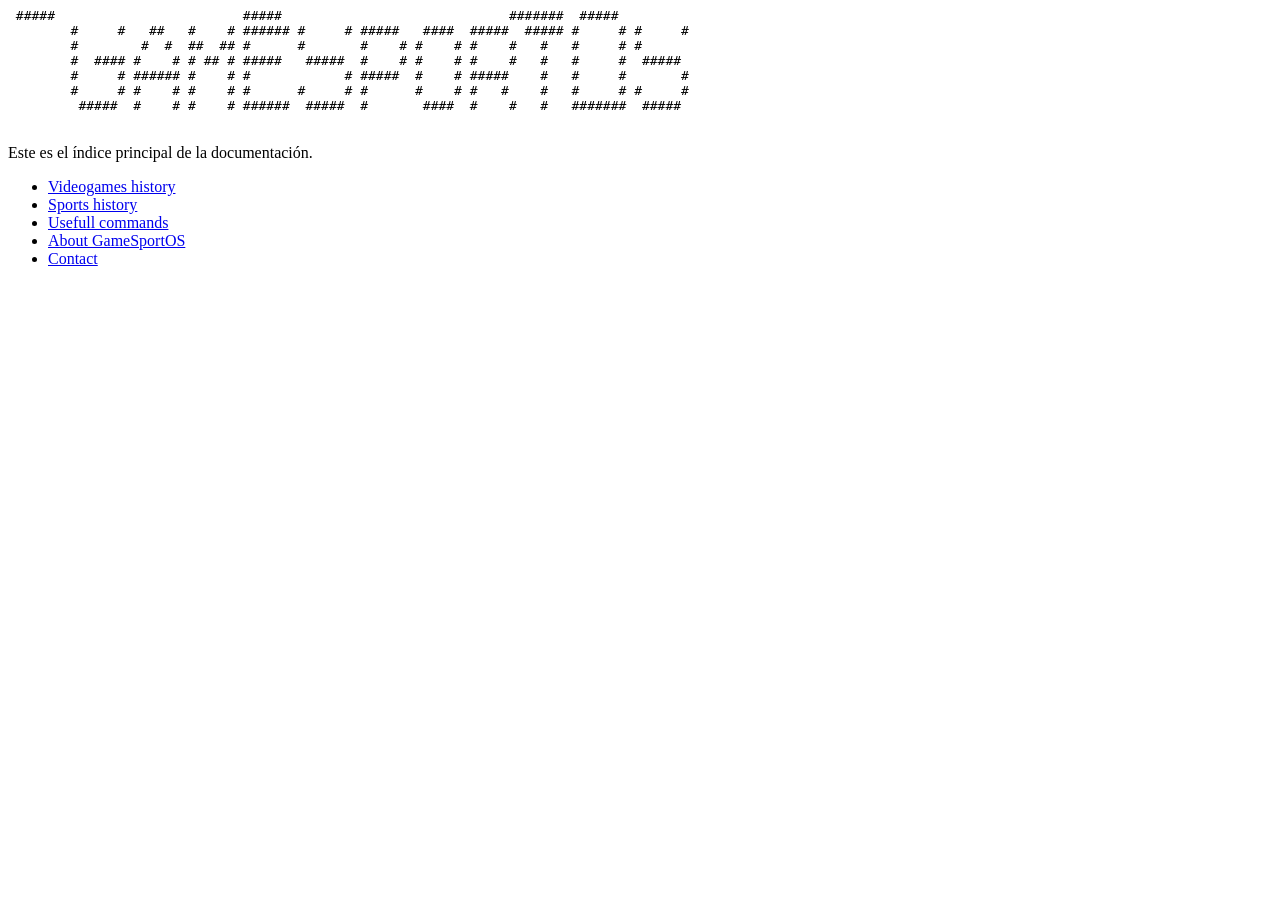
<file: paginaOS/index.html>
<html>
<head>
    <title>GamingSportOS</title>
</head>
<body>
    <pre> #####                        #####                             #######  #####  
        #     #   ##   #    # ###### #     # #####   ####  #####  ##### #     # #     # 
        #        #  #  ##  ## #      #       #    # #    # #    #   #   #     # #       
        #  #### #    # # ## # #####   #####  #    # #    # #    #   #   #     #  #####  
        #     # ###### #    # #            # #####  #    # #####    #   #     #       # 
        #     # #    # #    # #      #     # #      #    # #   #    #   #     # #     # 
         #####  #    # #    # ######  #####  #       ####  #    #   #   #######  #####  
    </pre>
    <p>Este es el índice principal de la documentación.</p>
    <ul>
        <li><a href="/subfolders/history.html">Videogames history</a></li>
        <li><a href="/subfolders/sports_gaming.html">Sports history</a></li>
        <li><a href="/subfolders/commands.html">Usefull commands</a></li>
        <li><a href="/subfolders/about.html">About GameSportOS</a></li>
        <li><a href="/subfolders/contact.html">Contact</a></li>
    </ul>
</body>
</html>
</file>
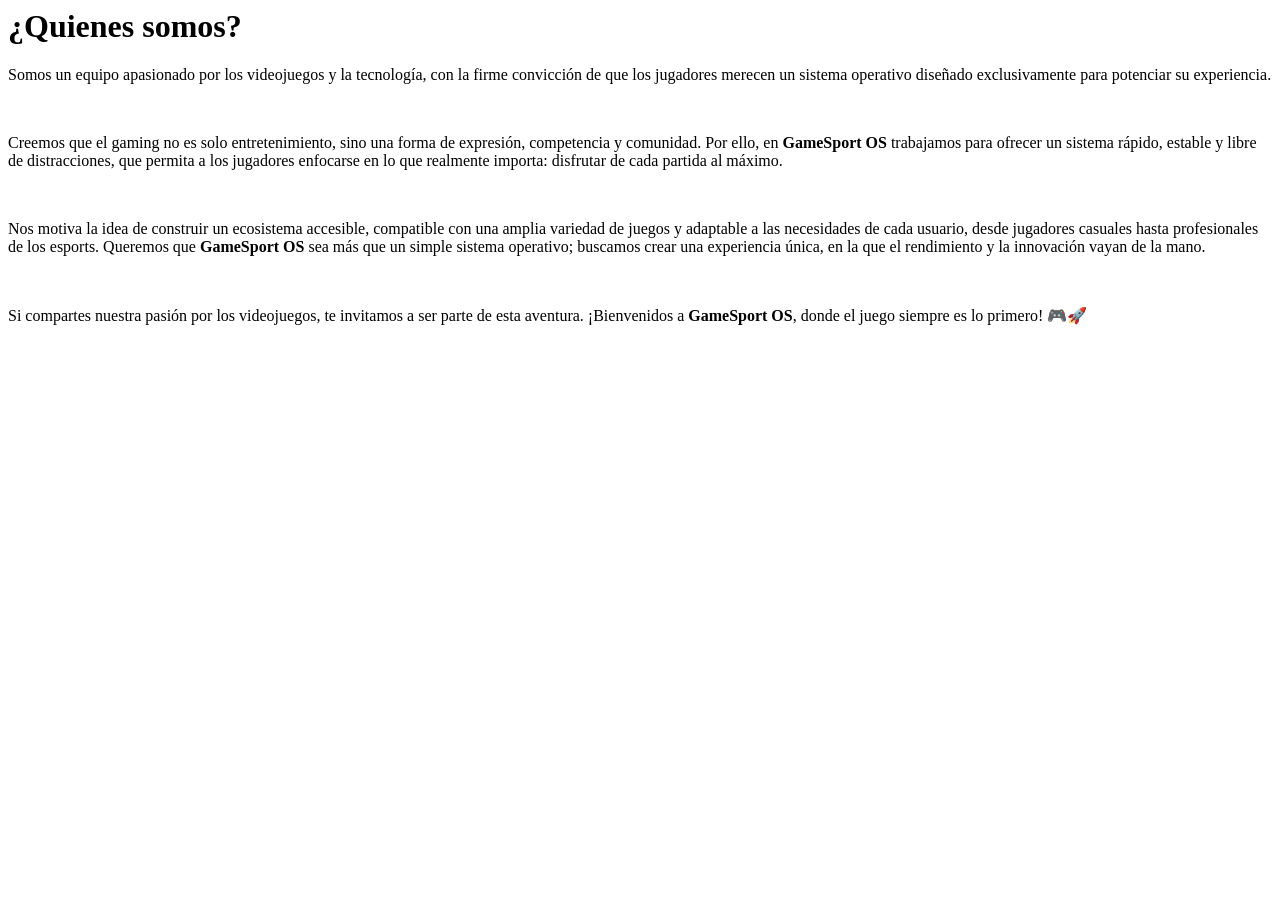
<file: paginaOS/subfolders/about.html>
<html>
<h1>¿Quienes somos?</h1>
<p>Somos un equipo apasionado por los videojuegos y la tecnología, con la firme convicción de que los jugadores merecen un sistema operativo diseñado exclusivamente para potenciar su experiencia.</p>
<br>
<p>Creemos que el gaming no es solo entretenimiento, sino una forma de expresión, competencia y comunidad. Por ello, en <b>GameSport OS</b> trabajamos para ofrecer un sistema rápido, estable y libre de distracciones, que permita a los jugadores enfocarse en lo que realmente importa: disfrutar de cada partida al máximo.</p>
<br>
<p>Nos motiva la idea de construir un ecosistema accesible, compatible con una amplia variedad de juegos y adaptable a las necesidades de cada usuario, desde jugadores casuales hasta profesionales de los esports. Queremos que <b>GameSport OS</b> sea más que un simple sistema operativo; buscamos crear una experiencia única, en la que el rendimiento y la innovación vayan de la mano.</p>
<br>
<p>Si compartes nuestra pasión por los videojuegos, te invitamos a ser parte de esta aventura. ¡Bienvenidos a <b>GameSport OS</b>, donde el juego siempre es lo primero! 🎮🚀
</html>
</file>
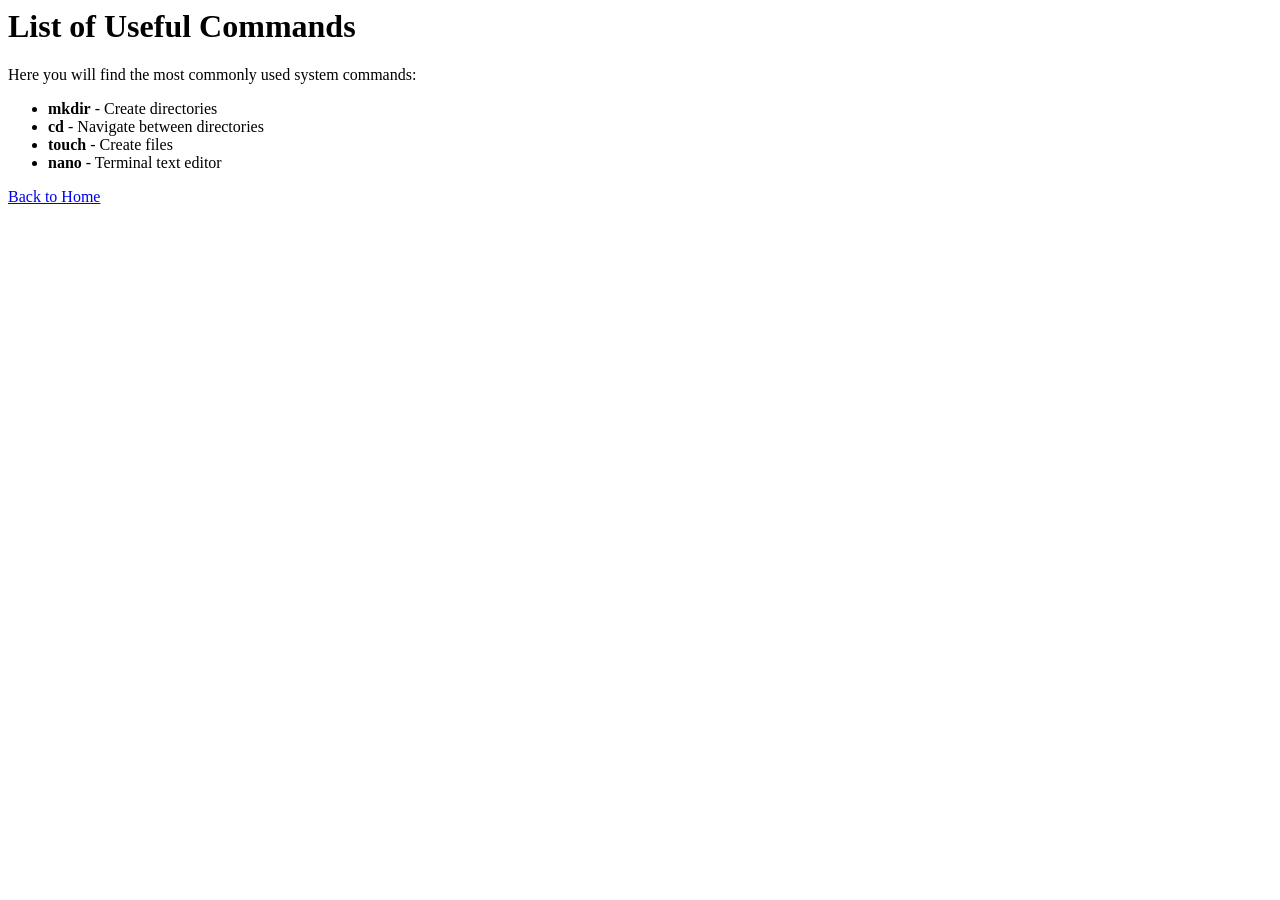
<file: paginaOS/subfolders/commands.html>
<html>
<head>
    <title>Useful Commands</title>
</head>
<body>
    <h1>List of Useful Commands</h1>
    <p>Here you will find the most commonly used system commands:</p>
    <ul>
        <li><b>mkdir</b> - Create directories</li>
        <li><b>cd</b> - Navigate between directories</li>
        <li><b>touch</b> - Create files</li>
        <li><b>nano</b> - Terminal text editor</li>
    </ul>
    <p><a href="index.html">Back to Home</a></p>
</body>
</html>
</file>
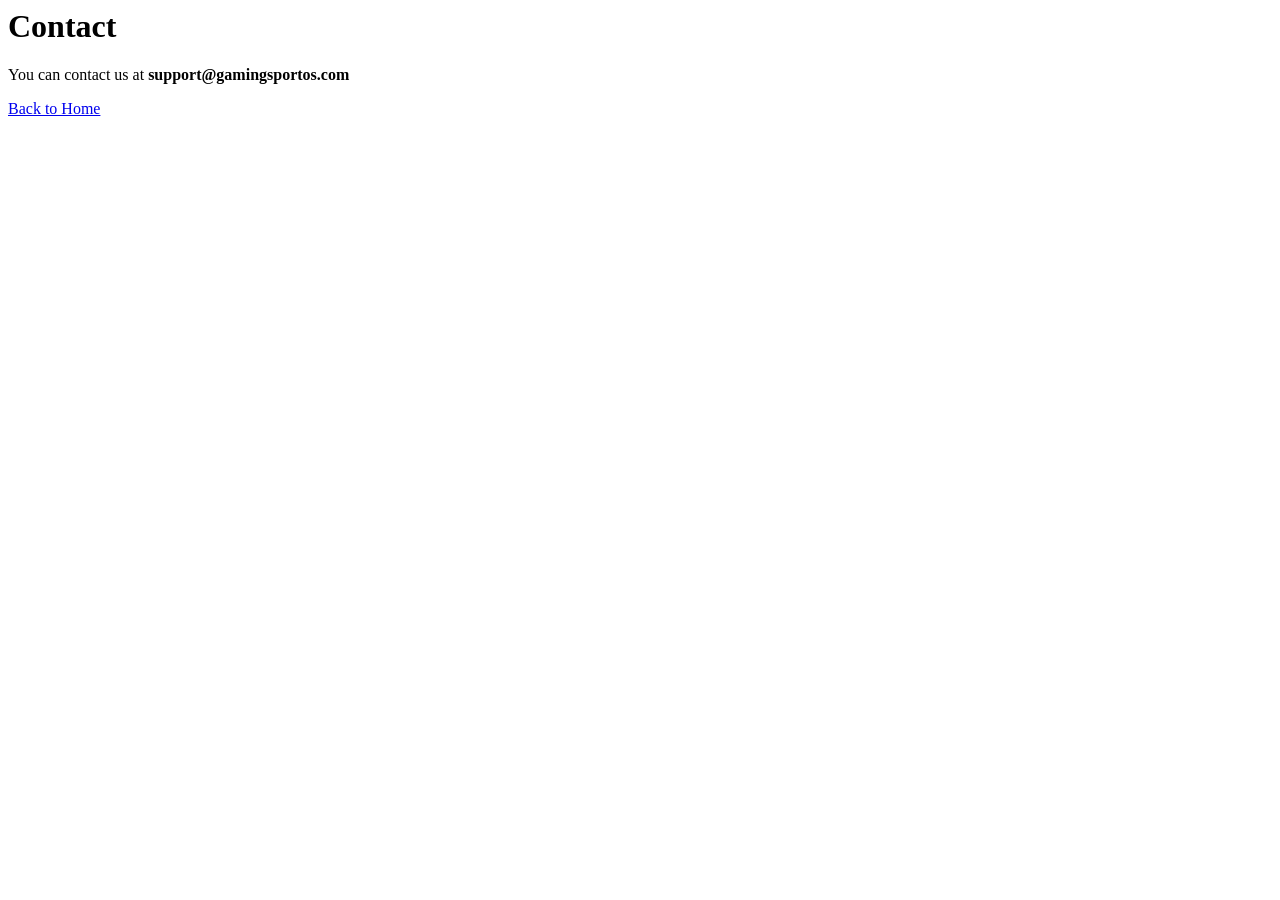
<file: paginaOS/subfolders/contact.html>
<html>
<head>
    <title>Contact</title>
</head>
<body>
    <h1>Contact</h1>
    <p>You can contact us at <b>support@gamingsportos.com</b></p>
    <p><a href="index.html">Back to Home</a></p>
</body>
</html>
</file>
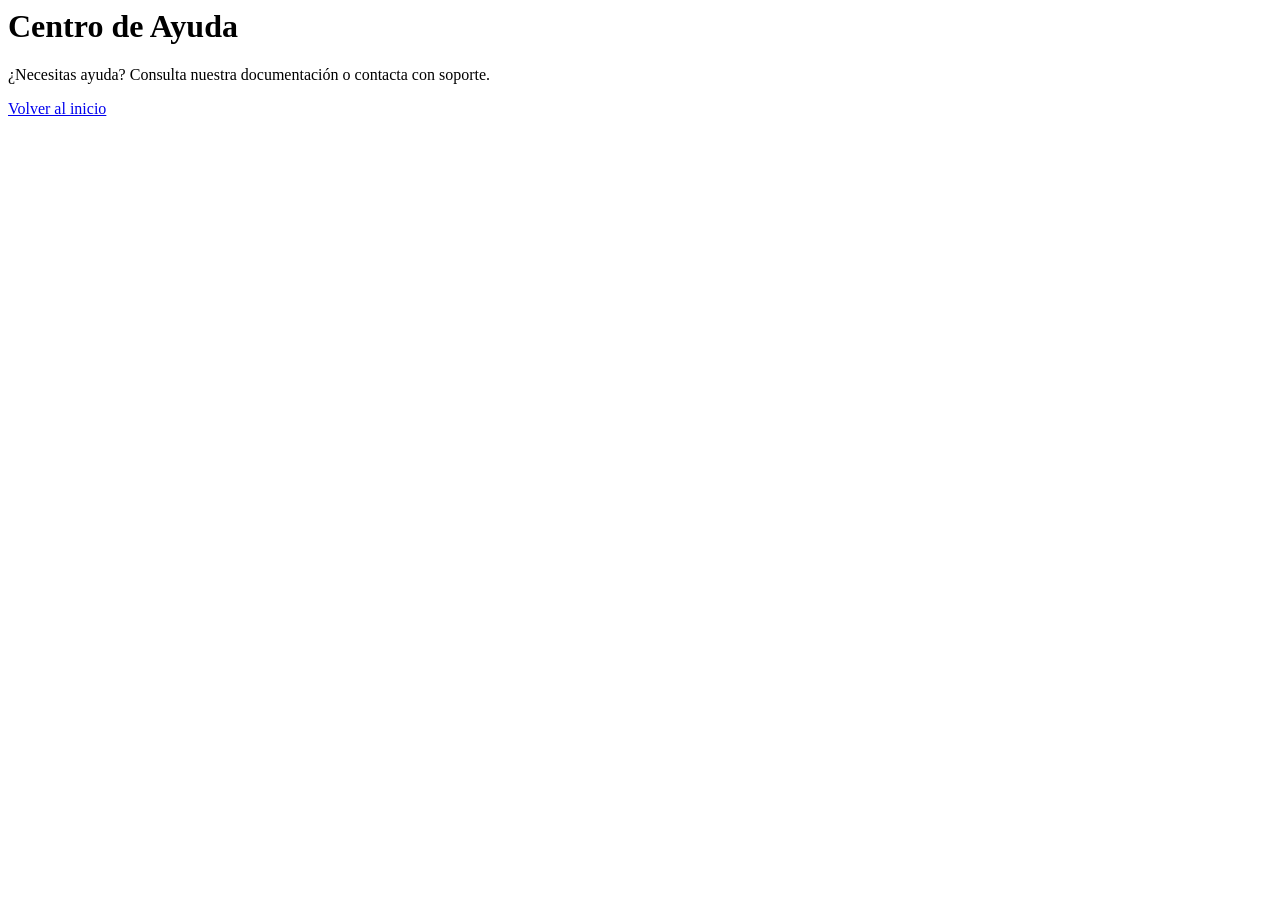
<file: paginaOS/subfolders/help.html>
<html>
<head>
    <title>Ayuda</title>
</head>
<body>
    <h1>Centro de Ayuda</h1>
    <p>¿Necesitas ayuda? Consulta nuestra documentación o contacta con soporte.</p>
    <p><a href="../indexV2.html">Volver al inicio</a></p>
</body>
</html>
</file>
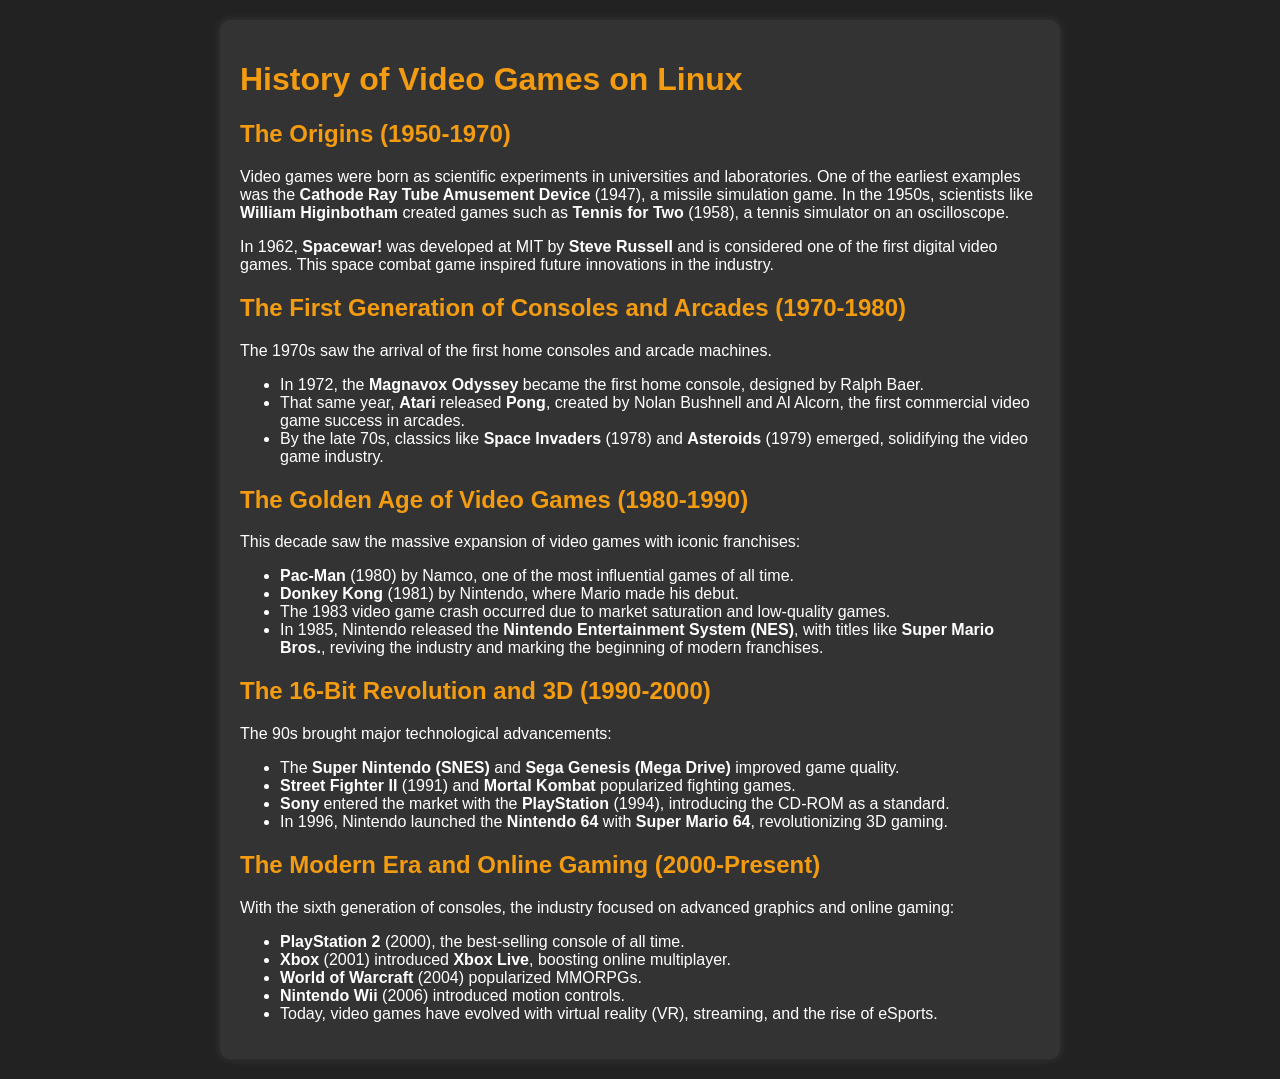
<file: paginaOS/subfolders/history.html>
<html>
<head>
    
    <title>History of Video Games on Linux</title>
    <style>
        body {
            font-family: Arial, sans-serif;
            background-color: #222;
            color: white;
            margin: 0;
            padding: 20px;
        }
        .container {
            max-width: 800px;
            margin: auto;
            background: #333;
            padding: 20px;
            border-radius: 10px;
            box-shadow: 0 0 10px rgba(255, 255, 255, 0.1);
        }
        h1, h2 {
            color: #f39c12;
        }
    </style>
</head>
<body>
    <div class="container">
        <h1>History of Video Games on Linux</h1>
        
        <h2>The Origins (1950-1970)</h2>
        <p>Video games were born as scientific experiments in universities and laboratories. One of the earliest examples was the <strong>Cathode Ray Tube Amusement Device</strong> (1947), a missile simulation game. In the 1950s, scientists like <strong>William Higinbotham</strong> created games such as <strong>Tennis for Two</strong> (1958), a tennis simulator on an oscilloscope.</p>
        <p>In 1962, <strong>Spacewar!</strong> was developed at MIT by <strong>Steve Russell</strong> and is considered one of the first digital video games. This space combat game inspired future innovations in the industry.</p>
        
        <h2>The First Generation of Consoles and Arcades (1970-1980)</h2>
        <p>The 1970s saw the arrival of the first home consoles and arcade machines.</p>
        <ul>
            <li>In 1972, the <strong>Magnavox Odyssey</strong> became the first home console, designed by Ralph Baer.</li>
            <li>That same year, <strong>Atari</strong> released <strong>Pong</strong>, created by Nolan Bushnell and Al Alcorn, the first commercial video game success in arcades.</li>
            <li>By the late 70s, classics like <strong>Space Invaders</strong> (1978) and <strong>Asteroids</strong> (1979) emerged, solidifying the video game industry.</li>
        </ul>
        
        <h2>The Golden Age of Video Games (1980-1990)</h2>
        <p>This decade saw the massive expansion of video games with iconic franchises:</p>
        <ul>
            <li><strong>Pac-Man</strong> (1980) by Namco, one of the most influential games of all time.</li>
            <li><strong>Donkey Kong</strong> (1981) by Nintendo, where Mario made his debut.</li>
            <li>The 1983 video game crash occurred due to market saturation and low-quality games.</li>
            <li>In 1985, Nintendo released the <strong>Nintendo Entertainment System (NES)</strong>, with titles like <strong>Super Mario Bros.</strong>, reviving the industry and marking the beginning of modern franchises.</li>
        </ul>
        
        <h2>The 16-Bit Revolution and 3D (1990-2000)</h2>
        <p>The 90s brought major technological advancements:</p>
        <ul>
            <li>The <strong>Super Nintendo (SNES)</strong> and <strong>Sega Genesis (Mega Drive)</strong> improved game quality.</li>
            <li><strong>Street Fighter II</strong> (1991) and <strong>Mortal Kombat</strong> popularized fighting games.</li>
            <li><strong>Sony</strong> entered the market with the <strong>PlayStation</strong> (1994), introducing the CD-ROM as a standard.</li>
            <li>In 1996, Nintendo launched the <strong>Nintendo 64</strong> with <strong>Super Mario 64</strong>, revolutionizing 3D gaming.</li>
        </ul>
        
        <h2>The Modern Era and Online Gaming (2000-Present)</h2>
        <p>With the sixth generation of consoles, the industry focused on advanced graphics and online gaming:</p>
        <ul>
            <li><strong>PlayStation 2</strong> (2000), the best-selling console of all time.</li>
            <li><strong>Xbox</strong> (2001) introduced <strong>Xbox Live</strong>, boosting online multiplayer.</li>
            <li><strong>World of Warcraft</strong> (2004) popularized MMORPGs.</li>
            <li><strong>Nintendo Wii</strong> (2006) introduced motion controls.</li>
            <li>Today, video games have evolved with virtual reality (VR), streaming, and the rise of eSports.</li>
        </ul>
    </div>
</body>
</html>
</file>
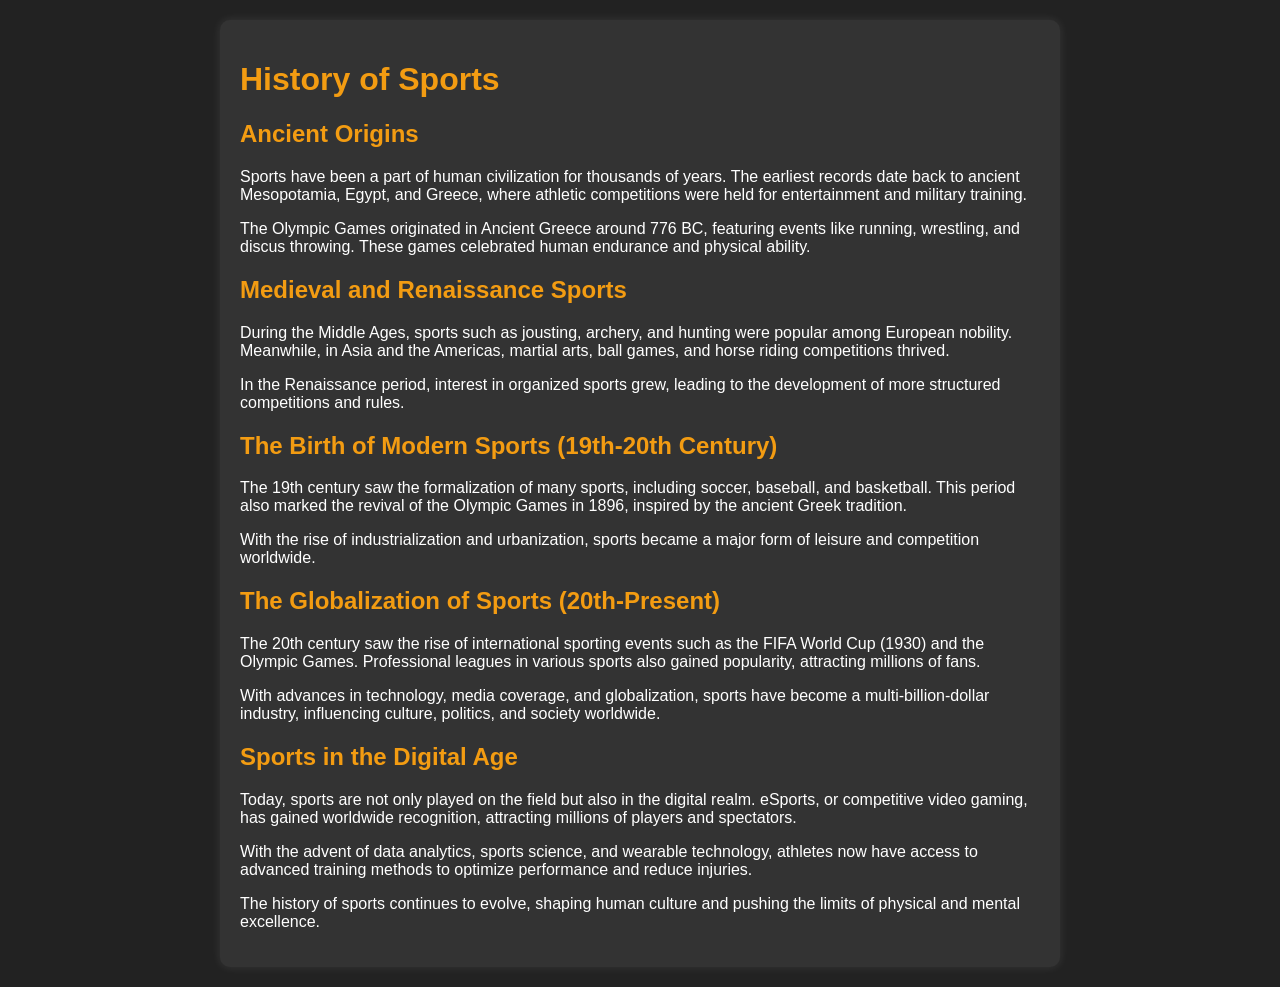
<file: paginaOS/subfolders/sports_gaming.html>
<html>
<head>
    <title>History of Sports</title>
    <style>
        body {
            font-family: Arial, sans-serif;
            background-color: #222;
            color: white;
            margin: 0;
            padding: 20px;
        }
        .container {
            max-width: 800px;
            margin: auto;
            background: #333;
            padding: 20px;
            border-radius: 10px;
            box-shadow: 0 0 10px rgba(255, 255, 255, 0.1);
        }
        h1, h2 {
            color: #f39c12;
        }
    </style>
</head>
<body>
    <div class="container">
        <h1>History of Sports</h1>
        
        <h2>Ancient Origins</h2>
        <p>Sports have been a part of human civilization for thousands of years. The earliest records date back to ancient Mesopotamia, Egypt, and Greece, where athletic competitions were held for entertainment and military training.</p>
        <p>The Olympic Games originated in Ancient Greece around 776 BC, featuring events like running, wrestling, and discus throwing. These games celebrated human endurance and physical ability.</p>
        
        <h2>Medieval and Renaissance Sports</h2>
        <p>During the Middle Ages, sports such as jousting, archery, and hunting were popular among European nobility. Meanwhile, in Asia and the Americas, martial arts, ball games, and horse riding competitions thrived.</p>
        <p>In the Renaissance period, interest in organized sports grew, leading to the development of more structured competitions and rules.</p>
        
        <h2>The Birth of Modern Sports (19th-20th Century)</h2>
        <p>The 19th century saw the formalization of many sports, including soccer, baseball, and basketball. This period also marked the revival of the Olympic Games in 1896, inspired by the ancient Greek tradition.</p>
        <p>With the rise of industrialization and urbanization, sports became a major form of leisure and competition worldwide.</p>
        
        <h2>The Globalization of Sports (20th-Present)</h2>
        <p>The 20th century saw the rise of international sporting events such as the FIFA World Cup (1930) and the Olympic Games. Professional leagues in various sports also gained popularity, attracting millions of fans.</p>
        <p>With advances in technology, media coverage, and globalization, sports have become a multi-billion-dollar industry, influencing culture, politics, and society worldwide.</p>
        
        <h2>Sports in the Digital Age</h2>
        <p>Today, sports are not only played on the field but also in the digital realm. eSports, or competitive video gaming, has gained worldwide recognition, attracting millions of players and spectators.</p>
        <p>With the advent of data analytics, sports science, and wearable technology, athletes now have access to advanced training methods to optimize performance and reduce injuries.</p>
        <p>The history of sports continues to evolve, shaping human culture and pushing the limits of physical and mental excellence.</p>
    </div>
</body>
</html>
</file>
